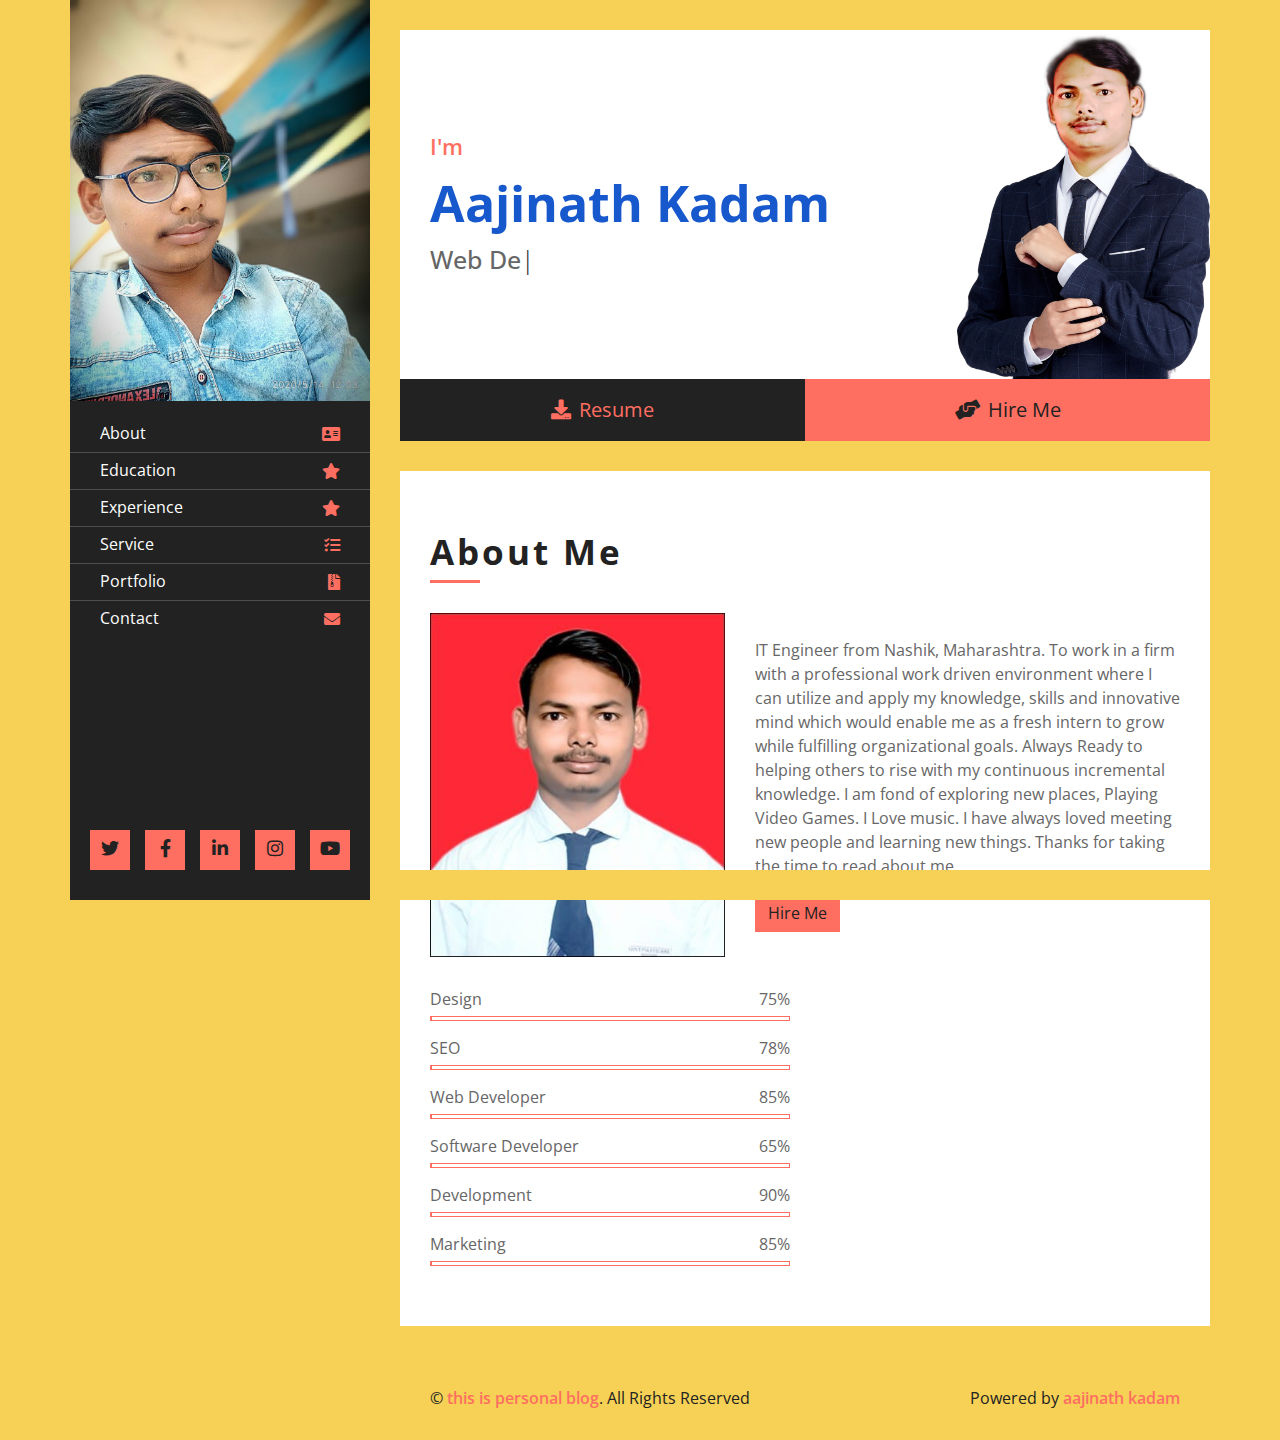
<file: index.html>
<!DOCTYPE html>
<html lang="en">
    <head>
        <meta charset="utf-8">
        <title>Aajinath Kadam</title>
        <meta content="width=device-width, initial-scale=1.0" name="viewport">
        <meta content="Resume Website Template Free Download" name="keywords">
        <meta content="Resume Website Template Free Download" name="description">

        <!-- Favicon -->
        <link href="img/favicon.ico" rel="icon">

        <!-- Google Fonts -->
        <link href="https://fonts.googleapis.com/css2?family=Open+Sans:300;400;600;700;800&display=swap" rel="stylesheet">

        <!-- CSS Libraries -->
        <link href="https://stackpath.bootstrapcdn.com/bootstrap/4.4.1/css/bootstrap.min.css" rel="stylesheet">
        <link href="https://cdnjs.cloudflare.com/ajax/libs/font-awesome/5.10.0/css/all.min.css" rel="stylesheet">
        <link href="lib/slick/slick.css" rel="stylesheet">
        <link href="lib/slick/slick-theme.css" rel="stylesheet">
        <link href="lib/lightbox/css/lightbox.min.css" rel="stylesheet">

        <!-- Template Stylesheet -->
        <link href="css/style.css" rel="stylesheet">
    </head>

    <body data-spy="scroll" data-target=".navbar" data-offset="51">
        <div class="wrapper">
            <div class="sidebar">
                <div class="sidebar-header">
                    <img src="img/profile.jpg" alt="Image">
                </div>
                <div class="sidebar-content">
                    <nav class="navbar navbar-expand-md bg-dark navbar-dark">
                        <a href="#" class="navbar-brand">Navigation</a>
                        <button type="button" class="navbar-toggler" data-toggle="collapse" data-target="#navbarCollapse">
                            <span class="navbar-toggler-icon"></span>
                        </button>
                        <div class="collapse navbar-collapse" id="navbarCollapse">
                            <ul class="nav navbar-nav">
                        
                                <li class="nav-item">
                                    <a class="nav-link" href="page/About.html">About<i class="fa fa-address-card"></i></a>
                                </li>
                                <li class="nav-item">
                                    <a class="nav-link" href="page/Education.html">Education<i class="fa fa-star"></i></a>
                                </li>
                                <li class="nav-item">
                                    <a class="nav-link" href="page/Experience.html">Experience<i class="fa fa-star"></i></a>
                                </li>
                                <li class="nav-item">
                                    <a class="nav-link" href="page/Service.html">Service<i class="fa fa-tasks"></i></a>
                                </li>
                                <li class="nav-item">
                                    <a class="nav-link" href="page/Portfolio.html">Portfolio<i class="fa fa-file-archive"></i></a>
                                </li>
                                <li class="nav-item">
                                    <a class="nav-link" href="page/Contact.html">Contact<i class="fa fa-envelope"></i></a>
                                </li>
                            </ul>
                        </div>
                    </nav>
                </div>
                <div class="sidebar-footer">
                    <a href=" https://x.com/aajinath_kadam?t=4aaRmZPYlMuT1rkipq9K7Q&s=08"><i class="fab fa-twitter"></i></a>
                    <a href="https://www.facebook.com/profile.php?id=100078943105342&mibextid=ZbWKwL"><i class="fab fa-facebook-f"></i></a>
                    <a href="www.linkedin.in/@aajinathkadam"><i class="fab fa-linkedin-in"></i></a>
                    <a href="https://www.instagram.com/its_me_aajinath?utm_source=qr&igsh=MWRkd29leDI1MDI5"><i class="fab fa-instagram"></i></a>
                    <a href="https://youtube.com/@aboutcomputer7366?si=1W0ud0wIfEPoEIhR"><i class="fab fa-youtube"></i></a>
                </div>
            </div>
            <div class="content">
                <!-- Header Start -->
                <div class="header" id="header">
                    <div class="content-inner">
                        <p>I'm</p>
                        <h1 style="color:#1858cd" >Aajinath Kadam</h1>
                        <h2></h2>
                        <div class="typed-text">Web Designer, WordPress Developer, Front End Developer, Android Developer, Programmer</div>
                    </div>
                </div>
                <!-- Header End -->
                
                <!-- Large Button Start -->
                <div class="large-btn">
                    <div class="content-inner">
                        <a class="btn" href="#"><i class="fa fa-download"></i>Resume</a>
                        <a class="btn" href="#"><i class="fa fa-hands-helping"></i>Hire Me</a>
                    </div>
                </div>
                <!-- Large Button End -->
   <!-- About Start -->
                <div class="about" id="about">
                    <div class="content-inner">
                        <div class="content-header">
                            <h2>About Me</h2>
                        </div>
                        <div class="row align-items-center">
                            <div class="col-md-6 col-lg-5">
                                <img src="img/about.jpg" alt="Image">
                            </div>
                            <div class="col-md-6 col-lg-7">
                                <p>
                                    IT Engineer from Nashik, Maharashtra.  To work in a firm with a professional work driven environment where I can utilize and apply my knowledge, skills and innovative mind which would enable me as a fresh intern to grow while fulfilling organizational goals. Always Ready to helping others to rise with my continuous incremental knowledge. I am fond of exploring new places, Playing Video Games. I Love music. I have always loved meeting new people and learning new things. Thanks for taking the time to read about me.                                </p>
                                <a class="btn" href="#">Hire Me</a>
                            </div>
                        </div>
                        <div class="row">
                            <div class="col-md-6">
                                <div class="skills">
                                    <div class="skill-name">
                                        <p>Design</p><p>75%</p>
                                    </div>
                                    <div class="progress">
                                        <div class="progress-bar" role="progressbar" aria-valuenow="75" aria-valuemin="0" aria-valuemax="100"></div>
                                    </div>
                                    <div class="skill-name">
                                        <p>SEO</p><p>78%</p>
                                    </div>
                                    <div class="progress">
                                        <div class="progress-bar" role="progressbar" aria-valuenow="78" aria-valuemin="0" aria-valuemax="100"></div>
                                    </div>
                                    <div class="skill-name">
                                        <p>Web Developer</p><p>85%</p>
                                    </div>
                                    <div class="progress">
                                        <div class="progress-bar" role="progressbar" aria-valuenow="85" aria-valuemin="0" aria-valuemax="100"></div>
                                    </div>
                                    <div class="skill-name">
                                        <p>Software Developer</p><p>65%</p>
                                    </div>
                                    <div class="progress">
                                        <div class="progress-bar" role="progressbar" aria-valuenow="65" aria-valuemin="0" aria-valuemax="100"></div>
                                    </div>

                                    <div class="skill-name">
                                        <p>Development</p><p>90%</p>
                                    </div>
                                    <div class="progress">
                                        <div class="progress-bar" role="progressbar" aria-valuenow="90" aria-valuemin="0" aria-valuemax="100"></div>
                                    </div>
                                    <div class="skill-name">
                                        <p>Marketing</p><p>85%</p>
                                    </div>
                                    <div class="progress">
                                        <div class="progress-bar" role="progressbar" aria-valuenow="85" aria-valuemin="0" aria-valuemax="100"></div>
                                    </div>
                                </div>
                            </div>
                        </div>
                    </div>
                </div>
                <!-- About End -->
                
                <!-- Footer Start -->
                <div class="footer">
                    <div class="content-inner">
                        <div class="row align-items-center">
                            <div class="col-md-6">
                                <p>&copy;  <a href="file:///Users/apple/Documents/My%20Docmend/resume-2-master/aajinathkadam/index.html?#">this is personal blog</a>. All Rights Reserved</p>
                            </div>
                            <div class="col-md-6">
                                <p>Powered by <a href="file:///Users/apple/Documents/My%20Docmend/resume-2-master/aajinathkadam/index.html?#">aajinath kadam</a></p>
                            </div>
                        </div>
                    </div>
                </div>
                <!-- Footer Start -->
            </div>
        </div>
        
        <!-- Back to Top -->
        <a href="#" class="back-to-top"><i class="fa fa-angle-double-up"></i></a>
        
        <!-- JavaScript Libraries -->
        <script src="https://code.jquery.com/jquery-3.4.1.min.js"></script>
        <script src="https://stackpath.bootstrapcdn.com/bootstrap/4.4.1/js/bootstrap.bundle.min.js"></script>
        <script src="lib/easing/easing.min.js"></script>
        <script src="lib/slick/slick.min.js"></script>
        <script src="lib/typed/typed.min.js"></script>
        <script src="lib/waypoints/waypoints.min.js"></script>
        <script src="lib/isotope/isotope.pkgd.min.js"></script>
        <script src="lib/lightbox/js/lightbox.min.js"></script>
        
        <!-- Template Javascript -->
        <script src="js/main.js"></script>
    </body>
</html>
</file>
<file: css/style.css>
/**********************************/
/********** General CSS ***********/
/**********************************/
body {
    color: #666666;
    background: #F6D155;
    font-family: 'Open Sans', sans-serif;
}

a {
    color: #222222;
    transition: all .3s;
}

a:hover,
a:active,
a:focus {
    color: #FF6F61;
    outline: none;
    text-decoration: none;
}

.btn:focus {
    box-shadow: none;
}


/**********************************/
/****** Layout with Sidebar *******/
/**********************************/
.wrapper {
    position: relative;
    margin: 0 auto;
    width: 100%;
    max-width: 1140px;
}

.wrapper .sidebar {
    position: relative;
    width: 100%;
    float: left;
    background: #222222;
}

.wrapper .content {
    position: relative;
    width: 100%;
    padding: 15px;
    float: left;
    background: #F6D155;
}

.wrapper .sidebar-header,
.wrapper .sidebar-footer {
    display: none;
}

.navbar {
    padding: 15px;
    background: #222222 !important;
}

.navbar-expand-md .navbar-nav .nav-item {
    width: 100%;
    border-top: 1px solid rgba(255, 255, 255, .2);
}

.navbar-expand-md .navbar-nav .nav-item:first-child{
    border-top: none;
}

.navbar-expand-md .navbar-nav .nav-link {
    color: #ffffff;
    padding: 5px 15px 7px 15px;
    transition: all .3s;
}

.navbar-expand-md .navbar-nav .nav-link i {
    color: #FF6F61;
    float: right;
    padding-top: 5px;
    transition: all .3s;
}

.navbar-expand-md .navbar-nav .nav-link:hover,
.navbar-expand-md .navbar-nav .nav-link.active {
    color: #FF6F61;
}

.navbar-expand-md .navbar-nav .nav-link:hover i,
.navbar-expand-md .navbar-nav .nav-link.active i{
    color: #ffffff;
}


.wrapper .sidebar,
.wrapper .content {
    -webkit-transition: margin 200ms ease-out;
    -moz-transition: margin 200ms ease-out;
    -o-transition: margin 200ms ease-out;
    transition: margin 200ms ease-out;
}

@media (min-width: 768px) {
    .wrapper .content {
        padding: 30px 0px 30px 30px;
    }
    
    .wrapper .content::before,
    .wrapper .content::after {
        position: fixed;
        content: "";
        width: 100%;
        height: 30px;
        background: #F6D155;
        z-index: 1;
    }
    
    .wrapper .content::before {
        top: 0;
    }
    
    .wrapper .content::after {
        bottom: 0;
    }
    
    .wrapper .sidebar {
        position: fixed;
        width: 300px;
        height: 100%;
        margin-left: -250px;
        float: left;
        overflow: auto;
        scrollbar-width: thin;
        scrollbar-color: gray;
        z-index: 2;
    }

    .wrapper .sidebar:hover {
        margin-left: 0px;
    }
    
    .wrapper .content {
        position: relative;
        width: calc(100% - 50px);
        margin-left: 50px;
        float: right;
    }
    
    .wrapper .sidebar:hover  .sidebar-header {
        position: relative;
        display: block;
        width: 100%;
    }

    .wrapper .sidebar .sidebar-header img {
        width: 100%;
        height: auto;
    }
    
    .navbar-brand {
        display: none;
    }
    
    .navbar {
        padding: 15px 0;
        flex-direction: column;
    }
    
    .wrapper .sidebar:hover .navbar-expand-md .navbar-nav .nav-link {
        padding: 5px 30px 7px 30px;
    }
    
    .wrapper .sidebar::-webkit-scrollbar {
        width: 7px;
    }

    .wrapper .sidebar::-webkit-scrollbar-track {
        -webkit-box-shadow: inset 0 0 6px rgba(0,0,0,0.1);
    }

    .wrapper .sidebar::-webkit-scrollbar-thumb {
        background-color: darkgrey;
        outline: 1px solid slategrey;
        border-radius: 7px
    }
    
    .navbar-brand {
        display: none;
    }
    
    .sidebar .sidebar-footer {
        width: 300px;
        position: fixed;
        bottom: 0;
        padding: 15px;
        font-size: 0;
        text-align: center;
        background: #222222;
    }
    
    .sidebar .sidebar-footer a {
        display: inline-block;
        width: 40px;
        height: 40px;
        padding: 5px 0;
        margin: 0 15px 15px 0;
        text-align: center;
        font-size: 18px;
        color: #222222;
        background: #FF6F61;
    }
    
    .sidebar .sidebar-footer a:last-child {
        margin-right: 0;
    }
    
    .sidebar .sidebar-footer a:hover {
        color: #FF6F61;
        background: #ffffff;
    }
    
    .sidebar:hover .sidebar-footer {
        display: block;
    }
}

@media (min-width: 992px) {
    .wrapper .sidebar {
        margin: 0;
    }

    .wrapper .content {
        width: calc(100% - 300px);
        margin-left: 300px;
    }

    .sidebar .sidebar-header {
        position: relative;
        display: block;
        width: 100%;
    }
    
    .navbar-expand-md .navbar-nav .nav-link {
        padding: 5px 30px 7px 30px;
    }
    
    .sidebar .sidebar-footer {
        display: block;
    }
}

@media (max-width: 1140px) {
    .wrapper .content {
        padding: 30px;
    }
}

@media (max-width: 576px) {
    .wrapper .content {
        padding: 15px;
    }
}


/**********************************/
/******** Back to Top CSS *********/
/**********************************/
.back-to-top {
    position: fixed;
    display: none;
    width: 30px;
    height: 30px;
    text-align: center;
    line-height: 1;
    font-size: 30px;
    right: 30px;
    bottom: 30px;
    transition: background 0.5s;
    z-index: 11;
}

.back-to-top i {
    color: #222222;
}

.back-to-top i:hover {
    color: #FF6F61;
}

.back-to-top {
    -webkit-animation: action 1s infinite  alternate;
    animation: action 1s infinite  alternate;
}

@-webkit-keyframes action {
    0% { transform: translateY(0); }
    100% { transform: translateY(-15px); }
}

@keyframes action {
    0% { transform: translateY(0); }
    100% { transform: translateY(-15px); }
}


/**********************************/
/*********** Header CSS ***********/
/**********************************/
.header {
    position: relative;
    background: #ffffff;
}

.header .content-inner {
    padding: 100px 30px;
    background: url(../img/profile.png) right bottom no-repeat;
    background-size: contain;
}

.header p {
    color: #FF6F61;
    font-size: 22px;
    font-weight: 600;
    margin-bottom: 10px;
}

.header h1 {
    color: #222222;
    font-size: 50px;
    font-weight: 700;
}

.header h2 {
    display: inline-block;
    margin: 0;
    height: 25px;
    font-size: 25px;
}

.header .typed-text {
    display: none;
}

.header .typed-cursor {
    font-size: 25px;
    font-weight: 300;
    color: #222222;
}

.large-btn .content-inner {
    font-size: 0;
    border-bottom: 30px solid #F6D155;
}

.large-btn .btn {
    position: relative;
    width: 50%;
    padding: 15px 0;
    color: #FF6F61;
    font-size: 20px;
    background: #222222;
    border-radius: 0;
}

.large-btn .btn:last-child {
    color: #222222;
    background: #FF6F61;
}

.large-btn .btn i {
    margin-right: 8px;
}

.large-btn .btn::after {
    position: absolute;
    content: "";
    width: 0;
    height: 100%;
    top: 0;
    left: 0;
    transition: all .3s;
}

.large-btn .btn:hover::after {
    width: 100%;
    background: rgba(255, 255, 255, .1);
}


/**********************************/
/******* Content Header CSS *******/
/**********************************/
.content-header {
    position: relative;
    width: 100%;
    margin-bottom: 30px;
    padding-bottom: 10px;
}

.content-header h2 {
    color: #222222;
    font-size: 35px;
    font-weight: 700;
    letter-spacing: 3px;
    margin: 0;
}

.content-header::after {
    content: '';
    position: absolute;
    display: block;
    width: 50px;
    height: 3px;
    bottom: 0;
    left: 0;
    background: #FF6F61;
}


/**********************************/
/*********** About CSS ************/
/**********************************/
.about {
    position: relative;
    padding: 60px 30px;
    background: #ffffff;
    border-bottom: 30px solid #F6D155;
}


.about img {
    width: 100%;
    height: auto;
}

@media(max-width: 767.98px) {
    .about img {
        margin-bottom: 15px;
    }
}

.about .btn {
    border-radius: 0;
    color: #222222;
    background: #FF6F61;
    transition: all .3s;
}

.about .btn:hover {
    color: #FF6F61;
    background: #222222;
}

.about .skills {
    padding-top: 15px;
}

.about .skill-name {
    margin-top: 15px;
}

.about .skill-name p {
    display: inline-block;
    margin-bottom: 5px;
    font-size: 16px;
    font-weight: 400;
}

.about .skill-name p:last-child {
    float: right;
}

.about .progress {
    height: 5px;
    border: 1px solid #FF6F61;
    border-radius: 0;
    background: #ffffff;
}

.about .progress .progress-bar {
    width: 1px;
    background: #FF6F61;
    border-radius: 0;
    transition: 1s;
}


/**********************************/
/********* Education CSS **********/
/**********************************/
.education {
    position: relative;
    padding: 60px 30px;
    background: #ffffff;
    border-bottom: 30px solid #F6D155;
}

.education .edu-col {
    position: relative;
    width: 100%;
    padding: 20px 0 20px 20px;
    border-left: 1px solid #FF6F61;
    border-bottom: 1px solid #FF6F61;
}

.education .col-md-6:first-child .edu-col {
    padding-top: 0;
}

.education .col-md-6:last-child .edu-col {
    border-bottom: none;
    padding-bottom: 0;
}

@media (min-width: 768px) {
    .education .col-md-6:nth-child(-n+2) .edu-col {
        padding-top: 0;
    }

    .education .col-md-6:last-child .edu-col,
    .education .col-md-6:nth-last-child(2) .edu-col {
        border-bottom: none;
        padding-bottom: 0;
    }
}

.education .edu-col span {
    position: relative;
    display: block;
    font-size: 13px;
    letter-spacing: 1px;
    margin-bottom: 10px;
}

.education .edu-col span::before {
    position: absolute;
    content: "";
    width: 11px;
    height: 11px;
    background: #FF6F61;
    top: 5px;
    left: -26px;
    border-radius: 5px;
}

.education .edu-col span i {
    color: #FF6F61;
}

.education .edu-col h3 {
    font-size: 20px;
    font-weight: 700;
    letter-spacing: 2px;
}

.education .edu-col p {
    margin: 0;
}


/**********************************/
/********* Experience CSS *********/
/**********************************/
.experience {
    position: relative;
    padding: 60px 30px;
    background: #ffffff;
    border-bottom: 30px solid #F6D155;
}

.experience .exp-col {
    position: relative;
    width: 100%;
    padding: 20px 0 20px 20px;
    border-left: 1px solid #FF6F61;
    border-bottom: 1px solid #FF6F61;
}

.experience .col-md-6:first-child .exp-col {
    padding-top: 0;
}

.experience .col-md-6:last-child .exp-col {
    border-bottom: none;
    padding-bottom: 0;
}

@media (min-width: 768px) {
    .experience .col-md-6:nth-child(-n+2) .exp-col {
        padding-top: 0;
    }

    .experience .col-md-6:last-child .exp-col,
    .experience .col-md-6:nth-last-child(2) .exp-col {
        border-bottom: none;
        padding-bottom: 0;
    }
}

.experience .exp-col span {
    position: relative;
    display: block;
    font-size: 13px;
    letter-spacing: 1px;
    margin-bottom: 10px;
}

.experience .exp-col span::before {
    position: absolute;
    content: "";
    width: 11px;
    height: 11px;
    background: #FF6F61;
    top: 5px;
    left: -26px;
    border-radius: 5px;
}

.experience .exp-col span i {
    color: #FF6F61;
}

.experience .exp-col h3 {
    font-size: 20px;
    font-weight: 700;
    letter-spacing: 2px;
    margin-bottom: 5px;
}

.experience .exp-col h4 {
    font-size: 14px;
    font-weight: 400;
    font-style: italic;
    margin-bottom: 5px;
}

.experience .exp-col h5 {
    font-size: 16px;
    font-weight: 600;
    margin-bottom: 10px;
}

.experience .exp-col p {
    margin: 0;
}


/**********************************/
/*********** Service CSS **********/
/**********************************/
.service {
    position: relative;
    padding: 60px 30px 30px 30px;
    background: #ffffff;
    border-bottom: 30px solid #F6D155;
}

.service .srv-col {
    position: relative;
    width: 100%;
    margin-bottom: 30px;
}

.service .srv-col i {
    font-size: 30px;
    color: #FF6F61;
    margin-bottom: 15px;
}

.service .srv-col h3 {
    font-size: 20px;
    font-weight: 700;
    letter-spacing: 2px;
    margin-bottom: 5px;
}

.experience .exp-col h4 {
    font-size: 14px;
    font-weight: 400;
    font-style: italic;
    margin-bottom: 5px;
}

.experience .exp-col h5 {
    font-size: 16px;
    font-weight: 600;
    margin-bottom: 10px;
}

.experience .exp-col p {
    margin: 0;
}


/**********************************/
/********** Portfolio CSS *********/
/**********************************/
.portfolio {
    position: relative;
    padding: 60px 30px 30px 30px;
    background: #ffffff;
    border-bottom: 30px solid #F6D155;
}

.portfolio #portfolio-flters {
    padding: 0;
    margin: -15px 0 30px 0;
    list-style: none;
    font-size: 0;
}

.portfolio #portfolio-flters li {
    cursor: pointer;
    margin: 15px -1px 0 0;
    display: inline-block;
    height: 35px;
    padding: 10px;
    color: #666666;
    font-size: 13px;
    line-height: 15px;
    text-transform: uppercase;
    border: 1px solid #FF6F61;
    background: #ffffff;
    transition: all 0.3s ease-in-out;
}

.portfolio #portfolio-flters li:hover,
.portfolio #portfolio-flters li.filter-active {
    background: #FF6F61;
    color: #222222;
}

.portfolio .portfolio-item {
    position: relative;
    height: 250px;
    overflow: hidden;
}

.portfolio .portfolio-item figure {
    background: #ffffff;
    overflow: hidden;
    height: 220px;
    position: relative;
    border-radius: 0;
    margin: 0; 
}

.portfolio .portfolio-item figure img {
    width: 100%; 
    height: 100%; 
    object-fit: cover; 
}

.portfolio .portfolio-item figure:hover img {
    opacity: 0.3;
    transition: 0.3s;
}

.portfolio .portfolio-item figure .link-preview,
.portfolio .portfolio-item figure .link-details,
.portfolio .portfolio-item figure .portfolio-title {
    position: absolute;
    display: inline-block;
    opacity: 0;
    line-height: 1;
    text-align: center;
    width: 45px;
    height: 35px;
    background: #FF6F61;
    transition: 0.2s linear;
}

.portfolio .portfolio-item figure .link-preview i,
.portfolio .portfolio-item figure .link-details i {
    color: #222222;
    padding-top: 10px;
    font-size: 16px;
}

.portfolio .portfolio-item figure .link-preview:hover,
.portfolio .portfolio-item figure .link-details:hover {
    background: #222222;
}

.portfolio .portfolio-item figure .link-preview:hover i,
.portfolio .portfolio-item figure .link-details:hover i {
    color: #FF6F61;
}

.portfolio .portfolio-item figure .link-preview {
    left: 50%;
    top: calc(25% - 18px);
}

.portfolio .portfolio-item figure .link-details {
    right: 50%;
    top: calc(25% - 18px);
}

.portfolio .portfolio-item figure .portfolio-title {
    margin: 0;
    width: 100%;
    height: 50%;
    left: 0;
    right: 0;
    top: 100%;
    padding: 30px 10px;
    color: #222222;
    font-size: 16px;
    font-weight: 600;
    background: rgba(255, 111, 97, .5);
    border-radius: 0;
}

.portfolio .portfolio-item figure .portfolio-title:hover {
    text-decoration: none;
}

.portfolio .portfolio-item figure .portfolio-title span {
    display: block;
    margin-top: 10px;
    font-family: 'Open Sans', sans-serif;
    font-size: 13px;
    font-weight: 300;
}

.portfolio .portfolio-item figure:hover .link-preview {
    opacity: 1;
    left: calc(50% - 61px);
}

.portfolio .portfolio-item figure:hover .link-details {
    opacity: 1;
    right: calc(50% - 61px);
}

.portfolio .portfolio-item figure:hover .portfolio-title {
    opacity: 1;
    top: 50%;
}


/**********************************/
/*********** Review CSS ***********/
/**********************************/
.review {
    position: relative;
    background: #ffffff;
    border-bottom: 30px solid #F6D155;
}

.review .content-inner {
    position: relative;
    padding: 60px 30px;
    background: url(../img/quote.png) right bottom no-repeat;
}

.review .review-text p {
    font-size: 18px;
    font-style: italic;
}

.review .review-img {
    display: flex;
    align-items: center;
}

.review .review-img img {
    width: 80px; 
    height: 80px; 
    object-fit: cover;
    margin-right: 15px;
}

.review .review-name h3 {
    font-size: 18px;
    font-weight: 700;
    letter-spacing: 2px;
    margin-bottom: 5px;
}

.review .review-name p {
    font-size: 14px;
    margin-bottom: 0;
}

.review .review-text .ratting {
    margin-bottom: 5px;
}

.review .review-text .ratting i {
    color: #FF6F61;
    font-size: 14px;
}

.review .slick-slider:hover .slick-prev {
    left: 30px;
}

.review .slick-slider:hover .slick-next {
    right: 30px;
}

.review-slider .slick-prev,
.review-slider .slick-next {
    width: 35px;
    height: 35px;
    z-index: 1;
    opacity: 0;
    transition: .5s;
    background: rgba(255, 111, 97, .7);
}

.review-slider .slick-prev {
    left: 55px;
}

.review-slider .slick-next {
    right: 55px;
}

.review-slider.slick-slider:hover .slick-prev {
    left: 15px;
    opacity: 1;
}

.review-slider.slick-slider:hover .slick-next {
    right: 15px;
    opacity: 1;
}

.review-slider .slick-prev:hover,
.review-slider .slick-prev:focus,
.review-slider .slick-next:hover,
.review-slider .slick-next:focus {
    background: rgba(0, 0, 0, .7);
}

.review-slider .slick-prev:hover::before,
.review-slider .slick-prev:focus::before,
.review-slider .slick-next:hover::before,
.review-slider .slick-next:focus::before {
    color: #FF6F61;
}

.review-slider .slick-prev::before,
.review-slider .slick-next::before {
    font-family: "Font Awesome 5 Free";
    font-weight: 900;
    font-size: 18px;
    color: #ffffff;
}

.review-slider .slick-prev::before {
    content: "\f104";
}

.review-slider .slick-next::before {
    content: "\f105";
}

.review-slider .slick-dots {
    bottom: 15px;
}

.review-slider .slick-dots li button:before {
    color: #ffffff;
    font-size: 15px;
}

.review-slider .slick-dots li.slick-active button:before {
    color: #FF6F61;
}

.review-slider.slick-slider {
    margin-bottom: 0;
}


/**********************************/
/*********** Contact CSS ***********/
/**********************************/
.contact {
    position: relative;
    padding: 60px 30px 30px 30px;
    background: #ffffff;
}

.contact .contact-info {
    position: relative;
    width: 100%;
    margin-bottom: 30px;
}

.contact .contact-info p {
    font-size: 16px;
    font-weight: 600;
    letter-spacing: 1px;
    margin-bottom: 10px;
}

.contact .contact-info p i {
    width: 25px;
    color: #FF6F61;
}

.contact .contact-info p a {
    color: #666666;
}

.contact .contact-info p a:hover {
    color: #FF6F61;
    text-decoration: none;
}

.contact .social {
    font-size: 0;
}

.contact .social a {
    width: 35px;
    height: 35px;
    padding: 5px 0;
    color: #222222;
    background: #FF6F61;
    border-radius: 0;
    margin-top: 15px;
    margin-right: 15px;
    transition: all .3s;
}

.contact .social a:last-child {
    margin-right: 0;
}

.contact .social a:hover {
    color: #FF6F61;
    background: #222222;
}

.contact .form {
    position: relative;
    width: 100%;
    margin-bottom: 30px;
}

.contact .form .form-control {
    border-radius: 0;
}

.contact .form .form-control:focus {
    box-shadow: none;
    border-color: #FF6F61;
}

.contact .form .btn {
    color: #222222;
    background: #FF6F61;
    border-radius: 0;
    transition: all .3s;
}

.contact .form .btn:hover {
    color: #FF6F61;
    background: #222222;
}


/**********************************/
/*********** Footer CSS ***********/
/**********************************/
.footer {
    position: relative;
    width: 100%;
    padding: 30px 30px 0 30px;
    background: #F6D155;
}

.footer .col-md-6:last-child {
    text-align: right;
}

@media(max-width: 767.98px) {
    .footer .col-md-6,
    .footer .col-md-6:last-child{
        text-align: center;
    }
}

.footer p {
    color: #222222;
    margin: 0;
}

.footer a {
    color: #FF6F61;
    font-weight: 600;
}

.footer a:hover {
    color: #222222;
}
</file>
